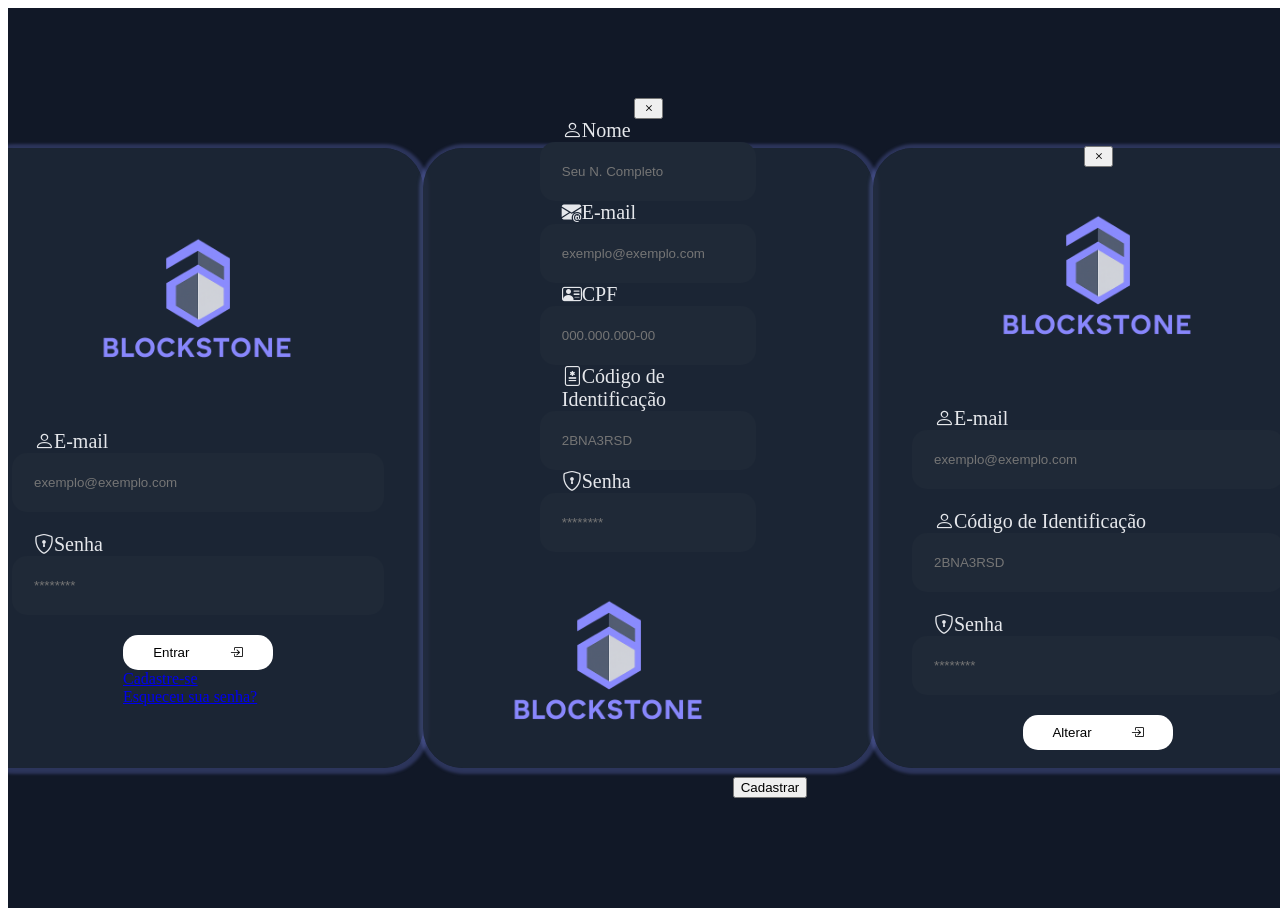
<file: index.html>
<!DOCTYPE html>
<html lang="pt-br">

<head>
    <meta charset="UTF-8">
    <meta name="viewport" content="width=device-width, initial-scale=1.0">
    <title>ERP</title>

    <!-- Estilização -->
    <link rel="stylesheet" href="css/style.css">

    <!-- Bootstrap Icons -->
    <link rel="stylesheet" href="https://cdn.jsdelivr.net/npm/bootstrap-icons@1.13.1/font/bootstrap-icons.min.css">

    <!-- Fonte Usada (Diretamente do Google Fonts)  -->
    <link rel="preconnect" href="https://fonts.googleapis.com">
    <link rel="preconnect" href="https://fonts.gstatic.com" crossorigin>
    <link href="https://fonts.googleapis.com/css2?family=Geologica:wght@100..900&display=swap" rel="stylesheet">

    <!-- Icone da Página -->
    <link rel="shortcut icon" href="assets/imgs/logo.png" type="image/x-icon">
</head>

<body>
    <main class="caixa-main-login">
        <form action="" class="caixa-form-login">
            <img src="assets/imgs/logo.png" alt="Logo">
            <div class="caixa-div-login">
                <div class="caixa-input-login">
                    <label for="email"><i class="bi bi-person"></i>E-mail</label>
                    <input type="email" id="email" placeholder="exemplo@exemplo.com">
                </div>
                <div class="caixa-input-login">
                    <label for="senha"><i class="bi bi-shield-lock"></i>Senha</label>
                    <input type="password" id="senha" placeholder="********">
                </div>
            </div>
            <div class="caixa-btn-login">
                <button type="submit">Entrar<i class="bi bi-box-arrow-in-right"></i></button>
                <div class="caixa-opcoes-btn-login">
                    <a href="#" onclick="showCadastro()">Cadastre-se</a>
                </div>
                <div class="caixa-opcoes-btn-login">
                    <a href="#" onclick="showEsqueceu()">Esqueceu sua senha?</a>
                </div>
            </div>
        </form>

        <section class="caixa-sec-cadastro">
            <form action="" class="caixa-form-login">
                <button id="btnDiferente" onclick="document.querySelector('.caixa-sec-cadastro').style.display = 'none'"><i class="bi bi-x"></i></button>
                <div class="ladoUm ">
                    <div class="caixa-input-login">
                        <label for="nome"><i class="bi bi-person"></i>Nome</label>
                        <input type="nome" id="nome" placeholder="Seu N. Completo">
                    </div>
                    <div class="caixa-input-login">
                        <label for="email"><i class="bi bi-envelope-at-fill"></i>E-mail</label>
                        <input type="email" id="email" placeholder="exemplo@exemplo.com">
                    </div>
                    <div class="caixa-input-login">
                        <label for="cpf"><i class="bi bi-person-vcard"></i>CPF</label>
                        <input type="cpf" id="cpf" placeholder="000.000.000-00">
                    </div>
                    <div class="caixa-input-login">
                        <label for="codigo"><i class="bi bi-file-medical"></i>Código de Identificação</label>
                        <input type="codigo" id="codigo" placeholder="2BNA3RSD">
                    </div>
                    <div class="caixa-input-login">
                        <label for="senha"><i class="bi bi-shield-lock"></i>Senha</label>
                        <input type="password" id="senha" placeholder="********">
                    </div>
                </div>
                <div class="ladoDois">
                    <img src="assets/imgs/logo.png" alt="Logo">
                    <button>Cadastrar</button>
                </div>
            </form>
        </section>

        <section class="caixa-sec-esqueceu">
            <form action="" class="caixa-form-login">
                <button id="btnDiferente" onclick="document.querySelector('.caixa-sec-esqueceu').style.display = 'none'"><i class="bi bi-x"></i></button>
                <img src="assets/imgs/logo.png" alt="Logo">
                <div class="caixa-div-login">
                    <div class="caixa-input-login">
                        <label for="email"><i class="bi bi-person"></i>E-mail</label>
                        <input type="email" id="email" placeholder="exemplo@exemplo.com">
                    </div>
                    <div class="caixa-input-login">
                        <label for="codigo"><i class="bi bi-person"></i>Código de Identificação</label>
                        <input type="codigo" id="codigo" placeholder="2BNA3RSD">
                    </div>
                    <div class="caixa-input-login">
                        <label for="senha"><i class="bi bi-shield-lock"></i>Senha</label>
                        <input type="password" id="senha" placeholder="********">
                    </div>
                </div>
                <div class="caixa-btn-login">
                    <button type="submit">Alterar<i class="bi bi-box-arrow-in-right"></i></button>
                </div>
            </form>
        </section>
    </main>

    <!-- JS -->
    <script src="scripts/script.js"></script>
</body>

</html>
</file>
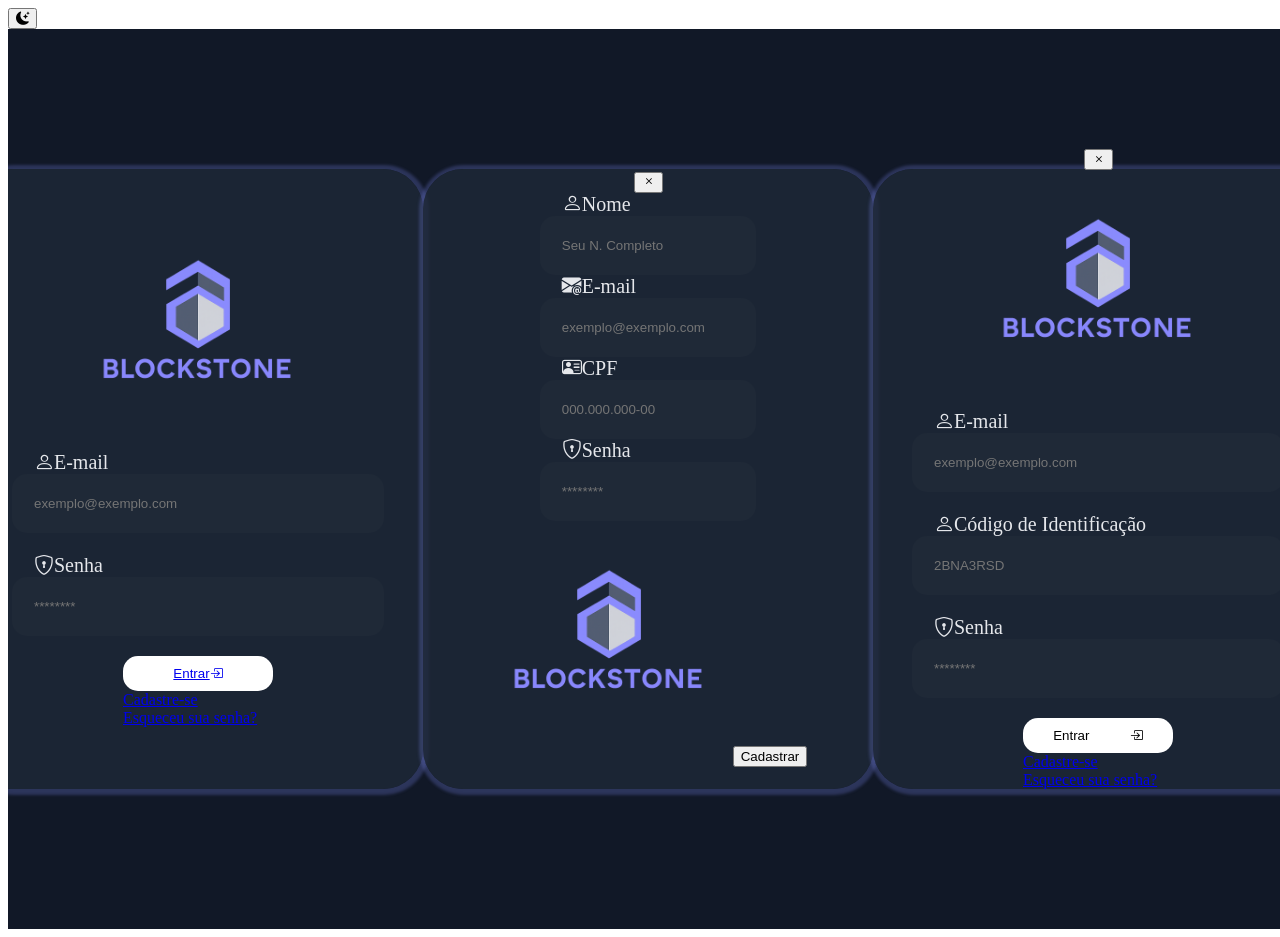
<file: deus.html>
<!DOCTYPE html>
<html lang="pt-br">

<head>
    <meta charset="UTF-8">
    <meta name="viewport" content="width=device-width, initial-scale=1.0">
    <title>ERP</title>

    <!-- Estilização -->
    <link rel="stylesheet" href="css/style.css">

    <!-- Bootstrap Icons -->
    <link rel="stylesheet" href="https://cdn.jsdelivr.net/npm/bootstrap-icons@1.13.1/font/bootstrap-icons.min.css">

    <!-- Fonte Usada (Diretamente do Google Fonts)  -->
    <link rel="preconnect" href="https://fonts.googleapis.com">
    <link rel="preconnect" href="https://fonts.gstatic.com" crossorigin>
    <link href="https://fonts.googleapis.com/css2?family=Geologica:wght@100..900&display=swap" rel="stylesheet">

    <!-- Icone da Página -->
    <link rel="shortcut icon" href="assets/imgs/logo.png" type="image/x-icon">
</head>

<body>
    <button onclick="mudarTema()" id="temaSelecionado" class="temaNoturno">
        <i class="bi bi-moon-stars-fill"></i>
    </button>
    <main class="caixa-main-login">
        <form action="login.php" class="caixa-form-login" method="post">
            <img src="assets/imgs/logo.png" alt="Logo">
            <div class="caixa-div-login">
                <div class="caixa-input-login">
                    <label for="email"><i class="bi bi-person"></i>E-mail</label>
                    <input type="email" id="email" placeholder="exemplo@exemplo.com" name="email2">
                </div>
                <div class="caixa-input-login">
                    <label for="senha"><i class="bi bi-shield-lock"></i>Senha</label>
                    <input type="password" id="senha" placeholder="********" name="senha2">
                </div>
            </div>
            <div class="caixa-btn-login">
                <button type="submit"><a href="./principal.php">Entrar<i class="bi bi-box-arrow-in-right"></i></a></button>
                <div class="caixa-opcoes-btn-login">
                    <a href="#" onclick="showCadastro()">Cadastre-se</a>
                </div>
                <div class="caixa-opcoes-btn-login">
                    <a href="#" onclick="showEsqueceu()">Esqueceu sua senha?</a>
                </div>
            </div>
        </form>

        <section class="caixa-sec-cadastro">
            <form action="cadastro.php" class="caixa-form-login" method="post">
                <button id="btnDiferente" onclick="document.querySelector('.caixa-sec-cadastro').style.display = 'none'"><i class="bi bi-x"></i></button>
                <div class="ladoUm "> 
                    <div class="caixa-input-login">
                        <label for="nome"><i class="bi bi-person"></i>Nome</label>
                        <input type="nome" id="nome" name="nome" placeholder="Seu N. Completo">
                    </div>
                    <div class="caixa-input-login">
                        <label for="email"><i class="bi bi-envelope-at-fill"></i>E-mail</label>
                        <input type="email" id="email"  name="email" placeholder="exemplo@exemplo.com">
                    </div>
                    <div class="caixa-input-login">
                        <label for="cpf"><i class="bi bi-person-vcard"></i>CPF</label>
                        <input type="cpf" id="cpf" name="cpf" placeholder="000.000.000-00">
                    </div>
                    <div class="caixa-input-login">
                        <label for="senha"><i class="bi bi-shield-lock"></i>Senha</label>
                        <input type="password" id="senha" name="senha" placeholder="********">
                    </div>
                </div>
                <div class="ladoDois">
                    <img src="assets/imgs/logo.png" alt="Logo">
                    <button>Cadastrar</button>
                </div>
            </form>
        </section>

        <section class="caixa-sec-esqueceu">
            <form action="cadastro.php" class="caixa-form-login" method="post" >
                <button id="btnDiferente" onclick="document.querySelector('.caixa-sec-esqueceu').style.display = 'none'"><i class="bi bi-x"></i></button>
                <img src="assets/imgs/logo.png" alt="Logo">
                <div class="caixa-div-login">
                    <div class="caixa-input-login">
                        <label for="email"><i class="bi bi-person"></i>E-mail</label>
                        <input type="email" id="email" name="email" placeholder="exemplo@exemplo.com">
                    </div>    
                    <div class="caixa-input-login">
                        <label for="codigo"><i class="bi bi-person"></i>Código de Identificação</label>
                        <input type="codigo" id="codigo" name="codigoId" placeholder="2BNA3RSD">
                    </div>
                    <div class="caixa-input-login">
                        <label for="senha"><i class="bi bi-shield-lock"></i>Senha</label>
                        <input type="password" id="senha" name="senha" placeholder="********">
                    </div>
                </div>
                <div class="caixa-btn-login">
                    <button type="submit">Entrar<i class="bi bi-box-arrow-in-right"></i></button>
                    <div class="caixa-opcoes-btn-login">
                        <a href="#" onclick="showCadastro()">Cadastre-se</a>
                    </div>
                    <div class="caixa-opcoes-btn-login">
                        <a href="#" onclick="showEsqueceu()">Esqueceu sua senha?</a>
                    </div>
                </div>
            </form>
        </section>
    </main>

    <!-- JS -->
    <script src="scripts/script.js"></script>
</body>

</html>
</file>
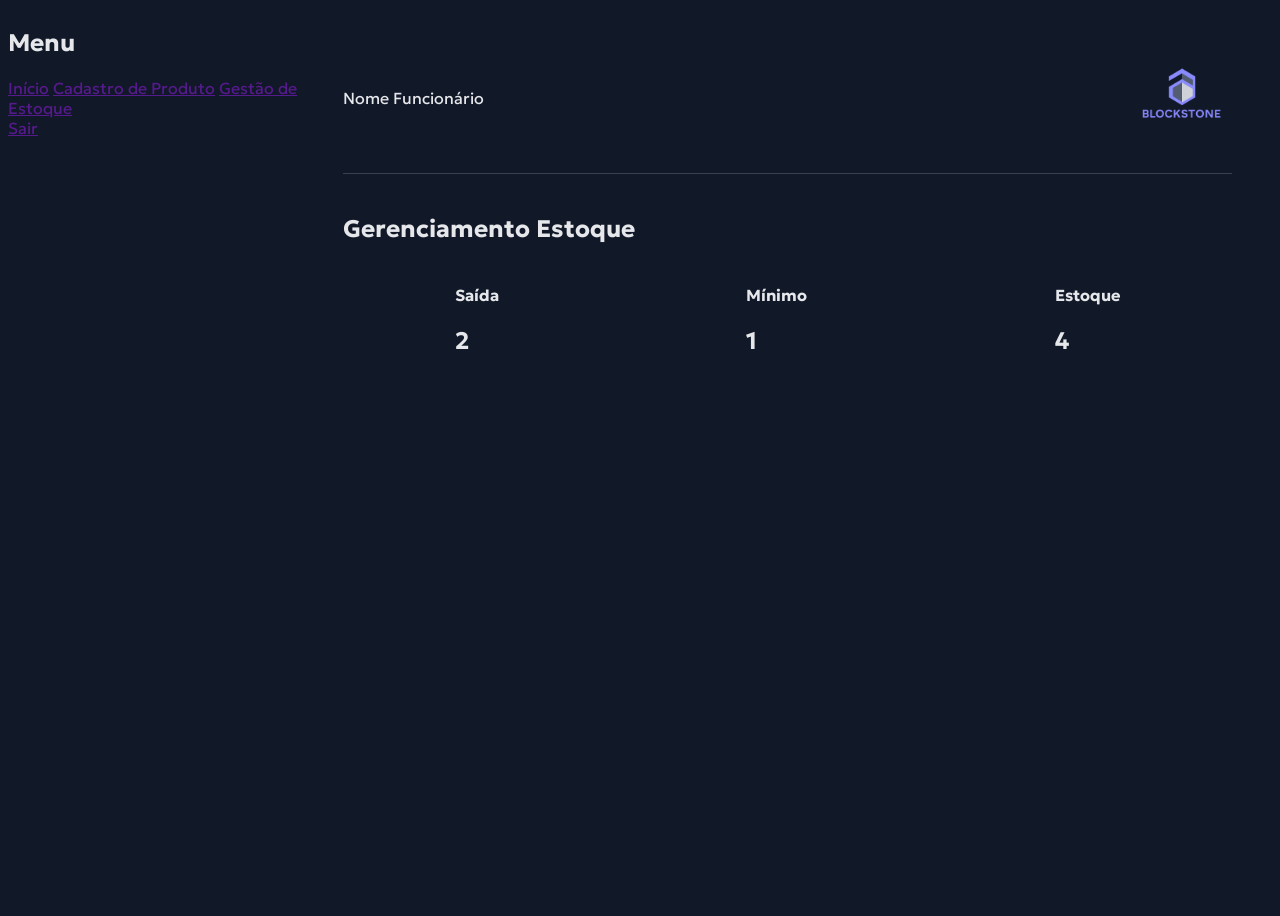
<file: principal.html>
<!DOCTYPE html>
<html lang="pt-br">

<head>
    <meta charset="UTF-8">
    <meta name="viewport" content="width=device-width, initial-scale=1.0">
    <title>ERP</title>

    <!-- Estilização -->
    <link rel="stylesheet" href="css/principal.css">

    <!-- Bootstrap Icons -->
    <link rel="stylesheet" href="https://cdn.jsdelivr.net/npm/bootstrap-icons@1.13.1/font/bootstrap-icons.min.css">

    <!-- Fonte Usada (Diretamente do Google Fonts)  -->
    <link rel="preconnect" href="https://fonts.googleapis.com">
    <link rel="preconnect" href="https://fonts.gstatic.com" crossorigin>
    <link href="https://fonts.googleapis.com/css2?family=Geologica:wght@100..900&display=swap" rel="stylesheet">

    <!-- Icone da Página -->
    <link rel="shortcut icon" href="assets/imgs/logo.png" type="image/x-icon">
</head>

<body>
    <nav class="nav-bar">
        <div class="nav-header">
            <h2>Menu</h2>
        </div>
        <div class="nav-links">
            <a href="">Início</a>
            <a href="">Cadastro de Produto</a>
            <a href="">Gestão de Estoque</a>
        </div>
        <div class="nav-options">
            <a href="">Sair</a>
        </div>
    </nav>
    <main class="main-conteudo">
        <section class="sec-config">
            <p>Nome Funcionário</p>
            <img src="assets/imgs/logo.png" alt="Logo" width="100px">
        </section>
        <header>
            <h2>Gerenciamento Estoque</h2>
        </header>
        <section class="sec-caixas">
            <div class="caixas">
                <div class="caixa-titulo">
                    <h4>Saída</h4>
                </div>
                <div class="caixa-numero">
                    <h2>2</h2>
                </div>
            </div>
            <div class="caixas">
                <div class="caixa-titulo">
                    <h4>Mínimo</h4>
                </div>
                <div class="caixa-numero">
                    <h2>1</h2>
                </div>
            </div>
            <div class="caixas">
                <div class="caixa-titulo">
                    <h4>Estoque</h4>
                </div>
                <div class="caixa-numero">
                    <h2>4</h2>
                </div>
            </div>

        </section>
    </main>
</body>

</html>
</file>
<file: css/style.css>
/* Praticamente virou o Body mas tem um motivo específico */
.caixa-main-login {
    width: 100vw;                  /* Largura igual a 100% da viewport */
    height: 100vh;                 /* Altura igual a 100% da viewport */
    display: flex;                 /* Ativa Flexbox */
    align-items: center;           /* Centraliza verticalmente */
    justify-content: center;       /* Centraliza horizontalmente */
    background: #111827;           /* Cor de fundo azul escuro */
    overflow-x: hidden;            /* Oculta overflow horizontal */
}

/* Caixa de Login */
.caixa-form-login {
    width: 50%;                    /* Largura de 50% do container pai */
    max-width: 750px;              /* Largura máxima de 750px */
    min-width: 450px;              /* Largura mínima de 450px */
    padding-bottom: 20px;          /* Padding apenas na parte inferior */
    height: 600px;                 /* Altura fixa de 600px */
    background: rgba(31, 41, 55, 0.8); /* Fundo semi-transparente */
    border-radius: 40px;           /* Bordas arredondadas de 40px */
    box-shadow: 1px 1px 3px 5px rgba(129, 140, 248, 0.25); /* Sombra roxa clara */
    display: flex;                 /* Ativa Flexbox */
    flex-direction: column;        /* Organiza itens em coluna */
    align-items: center;           /* Centraliza horizontalmente */
    justify-content: center;       /* Centraliza verticalmente */
    animation: animacaocaixa 5s infinite linear; /* Aplica animação contínua */
}

@keyframes animacaocaixa {
    0% {
        box-shadow: 1px 1px 2px 3px rgba(129, 140, 248, 0.25); /* Sombra inicial */
    }

    25% {
        box-shadow: 1px 1px 2px 3px rgba(129, 140, 248, 0.45); /* Sombra mais forte */
    }

    50% {
        box-shadow: 1px 1px 2px 3px rgba(129, 140, 248, 0.75); /* Sombra mais forte ainda */
    }

    75% {
        box-shadow: 1px 1px 2px 3px rgba(129, 140, 248, 0.30); /* Sombra mais fraca */
    }

    100% {
        box-shadow: 1px 1px 2px 3px rgba(129, 140, 248, 0.45); /* Retorna ao estado intermediário */
    }
}

/* Logo da Empresa */
.caixa-form-login img {
    width: 240px;                  /* Largura fixa da imagem */
}

/* Essa aqui é auxiliar para caixa-input */
.caixa-div-login {
    display: flex;                 /* Ativa Flexbox */
    flex-direction: column;        /* Organiza em coluna */
    justify-content: center;       /* Centraliza verticalmente */
    align-items: center;           /* Centraliza horizontalmente */
    width: 90%;                    /* Largura de 90% do container pai */
    gap: 21px;                     /* Espaço de 21px entre itens filhos */
}

/* Div feita exclusivamente para os inputs */
.caixa-input-login {
    width: 90%;                    /* Largura de 90% do container pai */
    display: flex;                 /* Ativa Flexbox */
    align-items: center;           /* Centraliza verticalmente */
    justify-content: center;       /* Centraliza horizontalmente */
    flex-direction: column;        /* Organiza em coluna */
    margin: 0 auto;                /* Centraliza horizontalmente */
}

/* Input */
.caixa-input-login input {
    width: 90%;                    /* Largura de 90% do container pai */
    max-width: 742px;              /* Largura máxima de 742px */
    max-height: 80px;              /* Altura máxima de 80px */
    padding: 20px;                 /* Espaçamento interno de 20px */
    border-radius: 15px;           /* Bordas arredondadas de 15px */
    border: 2px solid transparent; /* Borda transparente inicial */
    animation: animacaoinput 5s infinite linear; /* Aplica animação */
    background: #1F2937;           /* Cor de fundo escura */
    color: #fff;                   /* Texto branco */

    &:focus {                      /* Quando o input está em foco */
        box-shadow: 1px 1px 2px 3px #818cf8; /* Sombra roxa */
        border: 2px solid #2563EB; /* Borda azul */
    }
}

@keyframes animacaoinput {
    0% {
        border-color: #818cf8;     /* Borda roxa clara */
        box-shadow: 1px 1px 2px 3px #818cf8; /* Sombra roxa */
    }

    25% {
        border-color: #4F46E5;     /* Borda roxa mais escura */
        box-shadow: 1px 1px 2px 3px rgba(129, 140, 248, 0.5); /* Sombra com 50% opacidade */
    }

    50% {
        border-color: #6366F1;     /* Borda roxa intermediária */
        box-shadow: 1px 1px 2px 3px rgba(129, 140, 248, 0.8); /* Sombra com 80% opacidade */
    }

    75% {
        border-color: #4F46E5;     /* Borda roxa mais escura */
        box-shadow: 1px 1px 2px 3px rgba(129, 140, 248, 0.3); /* Sombra com 30% opacidade */
    }

    100% {
        border-color: #818cf8;     /* Retorna à borda roxa clara */
        box-shadow: 1px 1px 2px 3px rgba(129, 140, 248, 0.5); /* Sombra com 50% opacidade */
    }
}

/* Label */
.caixa-input-login label {
    display: block;                /* Faz o label ocupar toda a linha */
    width: 90%;                    /* Largura de 90% do container pai */
    font-size: 20px;               /* Tamanho da fonte 20px */
    color: #E5E7EB;                /* Cor cinza claro para o texto */
}

/* Botão */
.caixa-btn-login button {
    margin-top: 20px;              /* Margem superior de 20px */
    padding: 10px;                 /* Espaçamento interno de 10px */
    border-radius: 15px;           /* Bordas arredondadas de 15px */
    border: none;                  /* Remove borda padrão */
    display: flex;                 /* Ativa Flexbox */
    justify-content: space-around; /* Espaça itens igualmente */
    align-items: center;           /* Centraliza verticalmente */
    width: 150px;                  /* Largura fixa de 150px */
    cursor: pointer;               /* Cursor de ponteiro ao passar o mouse */
    background: #FFF;              /* Fundo branco */
    color: #000;                   /* Texto preto */

    &:hover {                      /* Quando o mouse passa sobre o botão */
        background: #818cf8;       /* Fundo roxo */
        color: #FFF;               /* Texto branco */
    }
}

@media (max-width: 768px) {        /* Para telas com até 768px de largura */
    .caixa-form-login{
        scale: 0.75;               /* Reduz escala para 75% do tamanho original */
    }
}
</file>
<file: css/principal.css>
@import url('https://fonts.googleapis.com/css2?family=Geologica:wght@100..900&display=swap'); /* Importa fonte do Google */

body {
    font-family: "Geologica", sans-serif; /* Define fonte padrão */
    background: #111827;           /* Cor de fundo azul escuro */
    color: #E5E7EB;                /* Cor do texto cinza claro */
    display: flex;                 /* Ativa Flexbox */
    min-height: 100vh;             /* Altura mínima de 100% da viewport */
    height: auto;                  /* Altura automática */
}

/* CONTEÚDO */
.main-conteudo {
    width: 85%;                    /* Largura de 85% do container pai */
    padding: 40px;                 /* Espaçamento interno de 40px */
}

/* TOPO */
.sec-config {
    display: flex;                 /* Ativa Flexbox */
    justify-content: space-between; /* Espaça itens com espaço entre eles */
    align-items: center;           /* Centraliza verticalmente */
    padding-bottom: 25px;          /* Padding inferior de 25px */
    border-bottom: 1px solid #374151; /* Borda inferior cinza escuro */
    margin-bottom: 40px;           /* Margem inferior de 40px */
}

.sec-config-info {
    display: flex;                 /* Ativa Flexbox */
    align-items: center;           /* Centraliza verticalmente */
    gap: 15px;                     /* Espaço de 15px entre itens filhos */
}

.sec-config-avatar {
    width: 48px;                   /* Largura fixa de 48px */
    height: 48px;                  /* Altura fixa de 48px */
    background: #4F46E5;           /* Fundo roxo */
    color: white;                  /* Texto branco */
    border-radius: 50%;            /* Transforma em círculo */
    display: flex;                 /* Ativa Flexbox */
    justify-content: center;       /* Centraliza horizontalmente */
    align-items: center;           /* Centraliza verticalmente */
    font-size: 22px;               /* Tamanho da fonte 22px */
    font-weight: bold;             /* Texto em negrito */

    &:hover{                       /* Quando o mouse passa sobre o avatar */
        border-radius: 10px;       /* Muda borda arredondada para 10px */
        background: #F9F9F9;       /* Fundo branco */
        color: #4F46E5;            /* Texto roxo */
    }
}

.sec-config-logo {
    width: 100px;                  /* Largura fixa de 100px */
}

.sec-config-nome {
    font-size: 22px;               /* Tamanho da fonte 22px */
    font-weight: 600;              /* Peso da fonte 600 */
}

/* TÍTULO */
.sec-titulo h2 {
    font-size: 32px;               /* Tamanho da fonte 32px */
    font-weight: 800;              /* Peso da fonte 800 */
    color: #818CF8;                /* Cor roxa */
    margin-bottom: 20px;           /* Margem inferior de 20px */
}

/* CARDS */
.sec-caixas {
    display: flex;                 /* Ativa Flexbox */
    justify-content: space-around; /* Espaça itens igualmente com espaço ao redor */
    gap: 25px;                     /* Espaço de 25px entre cards */
}

.dashboard-card {
    width: 30%;                    /* Largura de 30% do container pai */
    padding: 25px;                 /* Espaçamento interno de 25px */
    background: #1F2937;           /* Cor de fundo azul escuro */
    border-radius: 14px;           /* Bordas arredondadas de 14px */
    transition: 0.2s;              /* Transição suave de 0.2s */
    border-top: 4px solid transparent; /* Borda superior transparente inicialmente */
    box-shadow: 0 4px 6px rgba(0, 0, 0, 0.5); /* Sombra suave */
}

.dashboard-card:hover {            /* Quando o mouse passa sobre o card */
    transform: translateY(-4px);   /* Move o card 4px para cima */
    box-shadow: 0 8px 15px rgba(0, 0, 0, 0.5); /* Sombra mais intensa */
}

.card-topo {
    display: flex;                 /* Ativa Flexbox */
    justify-content: space-between; /* Espaça itens com espaço entre eles */
    align-items: center;           /* Centraliza verticalmente */
}

.card-topo i {
    font-size: 26px;               /* Tamanho do ícone 26px */
}

.card-numero {
    font-size: 34px;               /* Tamanho da fonte 34px (grande para números) */
    margin: 15px 0;                /* Margem superior e inferior de 15px */
    font-weight: 700;              /* Peso da fonte 700 */
}

.card-saida {
    border-top-color: #EF4444;     /* Borda superior vermelha */
}

.card-saida h4 {
    color: #F87171;                /* Texto vermelho claro */
}

.card-saida i {
    color: #EF4444;                /* Ícone vermelho */
}

.card-minimo {
    border-top-color: #FACC15;     /* Borda superior amarela */
}

.card-minimo h4 {
    color: #FCD34D;                /* Texto amarelo claro */
}

.card-minimo i {
    color: #FACC15;                /* Ícone amarelo */
}

.card-total {
    border-top-color: #22C55E;     /* Borda superior verde */
}

.card-total h4 {
    color: #86EFAC;                /* Texto verde claro */
}

.card-total i {
    color: #22C55E;                /* Ícone verde */
}

/* TABELA */
.sec-tabela {
    margin-top: 40px;              /* Margem superior de 40px */
    padding: 25px;                 /* Espaçamento interno de 25px */
    background: #1F2937;           /* Cor de fundo azul escuro */
    border-radius: 14px;           /* Bordas arredondadas de 14px */
    border: 1px solid #374151;     /* Borda cinza escuro */
}

.sec-tabela h3 {
    font-size: 22px;               /* Tamanho da fonte 22px */
    margin-bottom: 20px;           /* Margem inferior de 20px */
    color: #A5B4FC;                /* Cor roxa clara */
}

.tabela-wrapper {
    overflow-x: auto;              /* Adiciona scroll horizontal se necessário */
}

.tabela {
    width: 100%;                   /* Largura total do container */
    border-collapse: collapse;     /* Colapsa bordas da tabela */
    text-align: center;            /* Centraliza texto nas células */
}

.tabela thead {
    background: #374151;           /* Fundo cinza escuro para cabeçalho */
}

.tabela thead th {
    padding: 12px;                 /* Espaçamento interno de 12px */
    color: #9CA3AF;                /* Cor cinza para texto */
    text-transform: uppercase;     /* Transforma texto em maiúsculas */
    font-size: 12px;               /* Tamanho da fonte 12px */
}

.tabela tbody td {
    padding: 12px;                 /* Espaçamento interno de 12px */
    border-bottom: 1px solid #1F2937; /* Borda inferior sutil */
}

.tabela tr:hover {                 /* Quando o mouse passa sobre uma linha */
    background: #374151;           /* Fundo cinza escuro */
}

.entrada {
    color: #10B981;                /* Texto verde para entrada */
}

.saida {
    color: #EF4444;                /* Texto vermelho para saída */
}

.ativo {
    color: #818CF8;                /* Texto roxo para ativo */
}

.deletado{
    color: #DC2626;                /* Texto vermelho para deletado */
}

@media (max-width: 768px) {        /* Para telas com até 768px de largura */
    .sec-config-avatar{
        display: none;             /* Oculta o avatar */
    }
    .sec-caixas{
        flex-wrap: wrap;           /* Permite que cards quebrem linha */
    } 
    .dashboard-card{
        width: 70%;                /* Aumenta largura dos cards para 70% */
    }

    body{
        margin-left: 10%;          /* Adiciona margem à esquerda para compensar sidebar */
    }

    .main-conteudo{
        width: 100%;               /* Largura total do container */
    }
}

@media (min-width: 769px) and (max-width: 1024px) { /* Para telas entre 769px e 1024px */
    body{
        margin-left: 25%;          /* Adiciona margem à esquerda para compensar sidebar */
    }

    .main-conteudo{
        width: 100%;               /* Largura total do container */
    }
}

.modalzinha-fundo{
    width: 100%;                   /* Largura total */
    height: 100%;                  /* Altura total */
    display: flex;                 /* Ativa Flexbox */
    position: fixed;               /* Posição fixa na tela */
    justify-content: center;       /* Centraliza horizontalmente */
    align-items: center;           /* Centraliza verticalmente */
    background: rgba(0,0,0,0.5);  /* Fundo semi-transparente preto */
}

.modal{
    width: 350px;                  /* Largura fixa de 350px */
    height: 150px;                 /* Altura fixa de 150px */
    border-radius: 15px;           /* Bordas arredondadas de 15px */
    display: flex;                 /* Ativa Flexbox */
    flex-direction: column;        /* Organiza itens em coluna */
    align-items: center;           /* Centraliza horizontalmente */
    justify-content: space-around; /* Espaça itens igualmente com espaço entre */
    background: #1F2937;           /* Cor de fundo azul escuro */
    border: 1px solid #374151;     /* Borda cinza escuro */
}

.modal button{
    padding: 5px 30px;             /* Espaçamento interno vertical 5px, horizontal 30px */
    background: #818CF8;           /* Fundo roxo */
    border: 2px solid #4F46E5;     /* Borda roxa mais escura */
    cursor: pointer;               /* Cursor de ponteiro */
    border-radius: 5px;            /* Bordas arredondadas de 5px */
    font-weight: bold;             /* Texto em negrito */
    color: #E5E7EB;                /* Texto cinza claro */

    &:hover{                       /* Quando o mouse passa sobre o botão */
        border-color: #818CF8;     /* Borda roxa clara */
        background: #4F46E5;       /* Fundo roxo mais escuro */
    }
}
</file>
